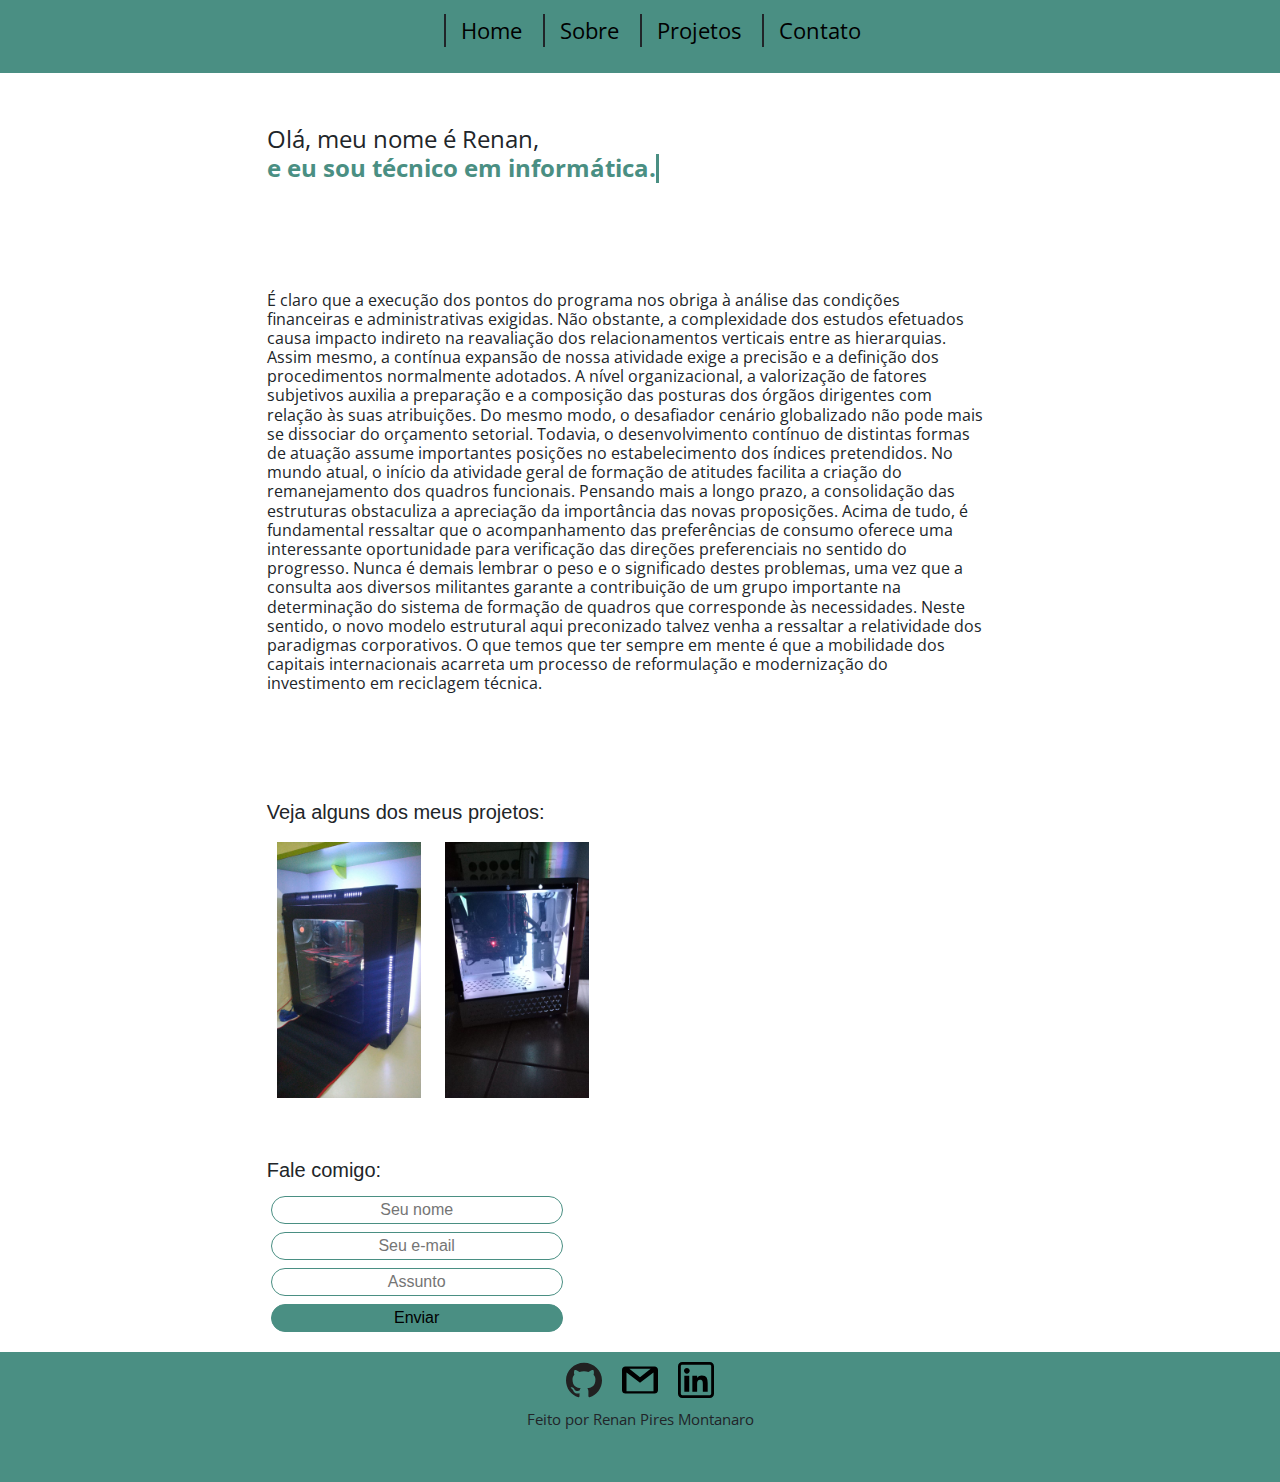
<file: src/header/index.html>
<!DOCTYPE html>
<html>
    <head>
        <meta charset="UTF-8">
        <link rel="stylesheet" href="style.css">
        <link href="https://fonts.googleapis.com/css2?family=Open+Sans&display=swap" rel="stylesheet">
        <link rel="stylesheet" href="https://cdnjs.cloudflare.com/ajax/libs/font-awesome/4.7.0/css/font-awesome.min.css">
        <meta name="viewport" content="width=device-width, initial-scale=1,0">
        <link rel="stylesheet" href="https://stackpath.bootstrapcdn.com/bootstrap/4.5.2/css/bootstrap.min.css" integrity="sha384-JcKb8q3iqJ61gNV9KGb8thSsNjpSL0n8PARn9HuZOnIxN0hoP+VmmDGMN5t9UJ0Z" crossorigin="anonymous">
    </head>
    <body>

        <!-- Header -->
        <div class="header">
            <nav role="navigation" class="header-nav" id="menu">
                <ul class="menu">
                    <a href="javascript:void(0);" class="icon" onclick="menuBurger()">
                        <i><img src="../../assets/img/menu-symbol-of-three-parallel-lines.svg"></i>
                    </a>
                    <li>
                        <a href="#panel-home">Home</a>
                    </li>
                    <li>
                        <a href="#panel-about">Sobre</a>
                    </li>
                    <li>
                        <a href="#panel-projects">Projetos</a>
                    </li>
                    <li>
                        <a href="#panel-contact">Contato</a>
                    </li>
                </ul>
            </nav>
        </div>

        <!-- Home -->
        <div class="panel" id="panel-home">
            <div class="row align-self-center w-100 align-items-center justify-content-center">
                <div class="mx-auto col-sm-7 col-md-7 col-9">
                    <div id="txt">
                    <h1 id="presentation">Olá, meu nome é Renan,
                        <p class="typping">e eu sou técnico em informática.</p>
                    </h1>
                </div>
                </div>
            </div>
            
        </div>

        <!-- About -->
        <div class="panel" id="panel-about">
            <div class="row align-self-center w-100 align-items-center justify-content-center">
                <div class="mx-auto col-sm-7 col-md-7 col-9">
                    <div id="content">
                        <h1 id="contenttext">
                            <p class="title">
                                É claro que a execução dos pontos do programa nos obriga à análise das condições financeiras e administrativas exigidas. Não obstante, a complexidade dos estudos efetuados causa impacto indireto na reavaliação dos relacionamentos verticais entre as hierarquias. Assim mesmo, a contínua expansão de nossa atividade exige a precisão e a definição dos procedimentos normalmente adotados. A nível organizacional, a valorização de fatores subjetivos auxilia a preparação e a composição das posturas dos órgãos dirigentes com relação às suas atribuições. Do mesmo modo, o desafiador cenário globalizado não pode mais se dissociar do orçamento setorial.

          Todavia, o desenvolvimento contínuo de distintas formas de atuação assume importantes posições no estabelecimento dos índices pretendidos. No mundo atual, o início da atividade geral de formação de atitudes facilita a criação do remanejamento dos quadros funcionais. Pensando mais a longo prazo, a consolidação das estruturas obstaculiza a apreciação da importância das novas proposições. Acima de tudo, é fundamental ressaltar que o acompanhamento das preferências de consumo oferece uma interessante oportunidade para verificação das direções preferenciais no sentido do progresso.

          Nunca é demais lembrar o peso e o significado destes problemas, uma vez que a consulta aos diversos militantes garante a contribuição de um grupo importante na determinação do sistema de formação de quadros que corresponde às necessidades. Neste sentido, o novo modelo estrutural aqui preconizado talvez venha a ressaltar a relatividade dos paradigmas corporativos. O que temos que ter sempre em mente é que a mobilidade dos capitais internacionais acarreta um processo de reformulação e modernização do investimento em reciclagem técnica.
                            </p>
                        </h1>
                    </div>
                </div>
            </div>   
        </div>
        
        <!-- Projects -->
        <div class="content" id="panel-projects">
            <div class="row align-self-center w-100 align-items-center justify-content-center">
                <div class="mx-auto col-sm-7 col-md-7 col-9">
                    <h2 id="contentprojects">
                    Veja alguns dos meus projetos:
                    </h2>
                    <img src="../../assets/img/WhatsApp Image 2020-08-30 at 22.39.50.jpeg">
                    <img src="../../assets/img/WhatsApp Image 2020-08-30 at 22.41.04.jpeg">
                </div>
            </div>
        </div>

        <!-- Contact -->
        <div class="content" id="panel-contact">
            <div class="row align-self-center w-100 align-items-center justify-content-center">
                <div class="mx-auto col-sm-7 col-md-7 col-9">
                    <h3 id="falecomigo">Fale comigo:</h3>
                    <form onsubmit="send(event)">
                    <div class="form-group">
                        <input type="text" placeholder="Seu nome">
                        <input type="email" placeholder="Seu e-mail">
                        <input type="text" placeholder="Assunto">
                            <button>Enviar</button>
                                <div class="alert alert-sucess alert-dismissible fade show" role="alert">
                                Obrigado pelo contato!
                                <a type="button" class="close" data-dismiss="alert" aria-label="Close">
                              <span aria-hidden="true">&times</span>
                          </a>
                      </div>
                  </div>
                </form>
                </div>
            </div>
        </div>
    
        <!-- Footer -->
        <div class="footer">
            <div class="social-bar">
                <img src="../../assets/img/github.svg">
                <img src="../../assets/img/gmail.svg">
                <img src="../../assets/img/linkedin.svg">
            </div>
            <div class="signature">
                <p>Feito por Renan Pires Montanaro</p>
            </div>
        </div>

        <!-- JS -->
        <script src="https://code.jquery.com/jquery-3.5.1.slim.min.js" integrity="sha384-DfXdz2htPH0lsSSs5nCTpuj/zy4C+OGpamoFVy38MVBnE+IbbVYUew+OrCXaRkfj" crossorigin="anonymous"></script>
    <script src="https://cdn.jsdelivr.net/npm/popper.js@1.16.1/dist/umd/popper.min.js" integrity="sha384-9/reFTGAW83EW2RDu2S0VKaIzap3H66lZH81PoYlFhbGU+6BZp6G7niu735Sk7lN" crossorigin="anonymous"></script>
    <script src="https://stackpath.bootstrapcdn.com/bootstrap/4.5.2/js/bootstrap.min.js" integrity="sha384-B4gt1jrGC7Jh4AgTPSdUtOBvfO8shuf57BaghqFfPlYxofvL8/KUEfYiJOMMV+rV" crossorigin="anonymous"></script>
    <script src="./script.js"></script>
    </body>
</html>
</file>
<file: src/header/style.css>
body {
    margin: 0;
}

.header {
    background: #4A8F83;
    position: fixed;
    width: 100%;
    z-index: 9;
}

nav.header-nav {
    padding: 10px 0 10px 0;
    text-align: center;
    font-size: 22px;
    font-family: 'Open Sans', sans-serif;
    margin-top: 2px;
}

nav.header-nav .icon {
    display: none;
}

nav.header-nav ul li {
    list-style: none;
    margin: 0;
    border-left: 2px solid;
    display: inline-block;
    padding: 0 10px;
    text-align: center;
    position: relative;
    margin-top: 2px;
}

nav.header-nav li a {
    color: #000000;
    padding: 0 5px 0 5px;
    transition: all 0.5s ease;
}

nav.header-nav li a:hover {
    color: #FFFFFF;
}

nav.header-nav li:hover {
    cursor: pointer;
}

a {
    text-decoration: none;
}

.footer {
    bottom: 0;
    width: 100%;
    height: 130px;
    background-color: #4A8F83;
}

.footer img {
    width: 36px;
    height: 36px;
    margin: 10px 10px 10px 10px;
}

#panel-about {
    height: 300px;
    margin-bottom: 150px;
}

#panel-home {
    height: 250px;
    margin-bottom: 100px;
}

#panel-projects {
    margin-bottom: 50px;
}

#panel-projects img {
    width: 144px;
    height: 256px;
    margin: 10px 10px 10px 10px;
}

.panel {
    /** height: 400px; **/
    display: flex;
    flex-direction: row;
    justify-content: flex-start;
}

.social-bar{
    display: flex;
    flex-direction: row;
    justify-content: center;
}

.signature {
    font-size: 15px;
    text-align: center;
    font-family: 'Open Sans', sans-serif;
}

#presentation {
    font-weight: normal;
    font-size: 24px;
    font-family: 'Open Sans', sans-serif;
    position: absolute;
   
}

p.title {
    font-weight: normal;
    font-size: 16px;
    font-family: 'Open Sans', sans-serif;
}

p.typping {
    color: #4A8F83;
    font-weight: bold;
    border-right: solid 3px #4A8F83;
    overflow: hidden;
    white-space: nowrap;
}

/** Animation **/
p.typping{
    animation: animated-text 4s steps(29,end) 1s 1 normal both, animated-cursor 600ms steps(29,end) infinite;

}

/** Text animation **/
@keyframes animated-text {
    from{width: 0;}
    to{width: 380px;}
}

/** Cursor animation **/
@keyframes animated-cursor {
    from{border-right-color: #4A8F83;}
    to{border-right-color: transparent;}
}

#contentprojects {
    font-size: 20px;
}

#falecomigo {
    font-size: 20px;
    margin-bottom: 10px;
}

/**  Media queries  **/
@media only screen and (max-width: 850px) {
    #panel-about {
        height: 500px;
        margin-bottom: 150px;
    }
    p.title {
        font-size: 14px;
    }
    nav.header-nav ul li a {
        display: none;
    }
    nav.header-nav a.icon, nav.header-nav.responsive a.icon {
        right: 0;
        Color: #000000;
        display: block;
        padding: 0 30px;
        position: absolute;
        z-index: 10;
    } 
    nav.header-nav.responsive a {
        display: block;
        text-align: left;
        float: none;
    }
    nav.header-nav.responsive li {
        display: flex;
        flex-direction: column;
        margin-bottom: 5px;
    }
}

.form-group {
    display: flex;
    flex-direction: column;
    width: 300px;
}

.form-group input {
    background: transparent;
    color: #000000;
    text-align: center;
    border: 1px solid #4A8F83;
    margin: 4px;
    outline: none;
    border-radius: 25px;
    transition: 0.5s ease;
}

.form-group button {
    background: #4A8F83;
    color: #000000;
    text-align: center;
    border: 1px solid #4A8F83;
    margin: 4px;
    outline: none;
    border-radius: 25px;
    cursor: pointer;
    transition: 0.5s ease;
}

.form-group button:hover {
    background: #00FF7F;
    opacity: 0.8;
}

.alert {
    display: none;
    border: 2px solid #4A8F83;
}
</file>
